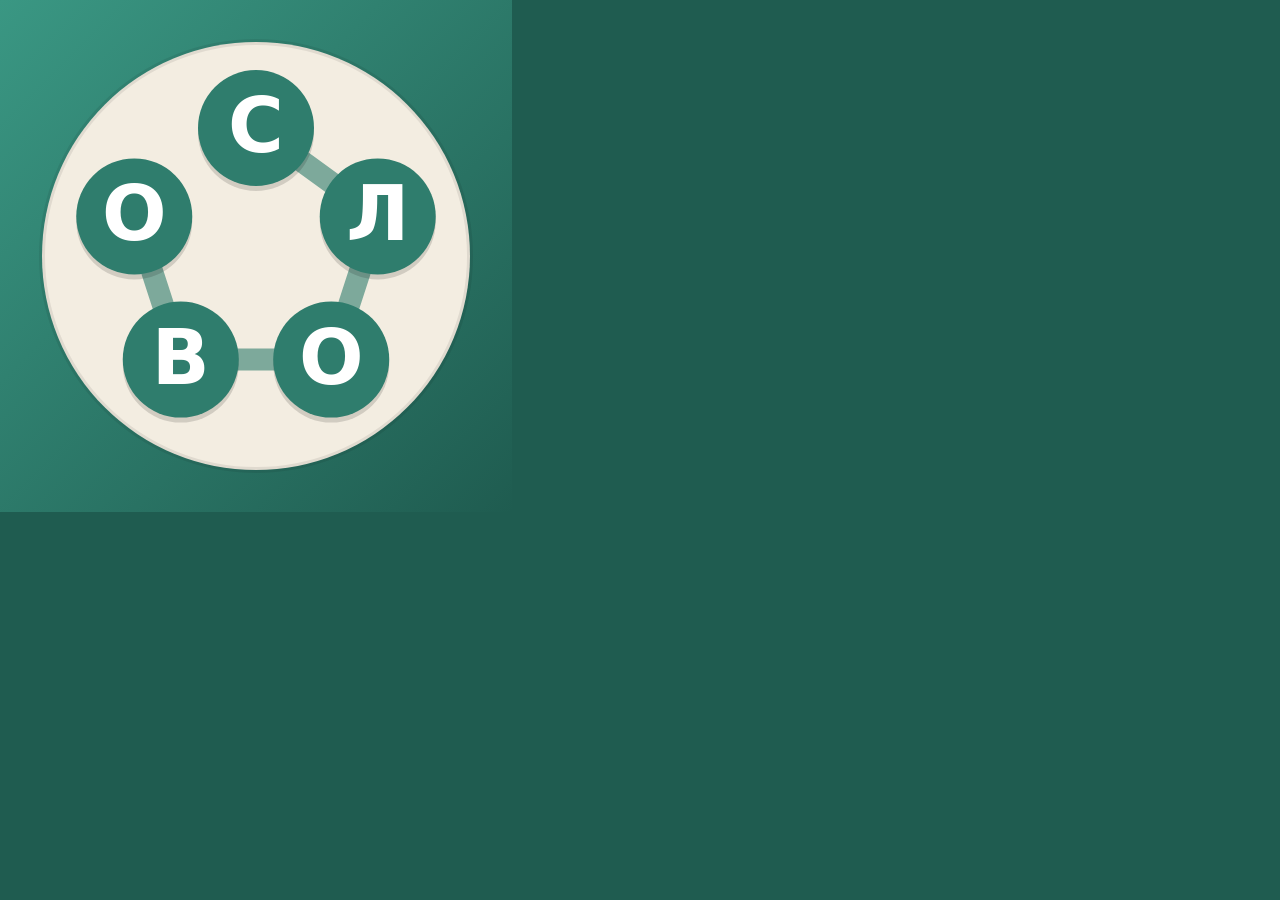
<file: tools/store-art.html>
<!doctype html>
<html lang="ru">
<head>
<meta charset="utf-8">
<title>Материалы карточки</title>
<!-- Рисует иконку и обложку для консоли Яндекс Игр. Открывать с ?kind=icon (512×512) или ?kind=cover (800×470); снимает tools/make-store-art.mjs. -->
<style>
  * { box-sizing: border-box; margin: 0; }
  html, body { background: #1f5c50; overflow: hidden; font-family: "Segoe UI", system-ui, -apple-system, Roboto, sans-serif; }
  #icon { width: 512px; height: 512px; display: none; }
  #cover { width: 800px; height: 470px; display: none; position: relative;
    background: radial-gradient(circle at 78% 50%, #3e9c88 0%, #2f7d6d 45%, #1d564a 100%); color: #fff; }
  .title { position: absolute; left: 48px; top: 96px; font-size: 76px; font-weight: 900; line-height: 1.02; letter-spacing: -1px; text-shadow: 0 4px 0 rgba(0,0,0,.18); }
  .sub { position: absolute; left: 50px; top: 262px; font-size: 27px; font-weight: 600; color: #d6ebe5; line-height: 1.3; }
  .chips { position: absolute; left: 48px; top: 366px; display: flex; gap: 12px; }
  .chip { padding: 8px 20px; border-radius: 999px; background: #f3ede1; color: #2b2a33; font-weight: 800; font-size: 26px; letter-spacing: 1px; box-shadow: 0 3px 0 rgba(0,0,0,.2); }
  .chip.dash { background: transparent; border: 3px dashed #bfe3d9; color: #bfe3d9; padding: 5px 24px; }
  #coverWheel { position: absolute; right: 26px; top: 52px; width: 366px; height: 366px; }
</style>
</head>
<body>
<svg id="wheelDef" width="0" height="0" style="position:absolute">
  <defs>
    <linearGradient id="bg" x1="0" y1="0" x2="1" y2="1">
      <stop offset="0" stop-color="#3a9783"/><stop offset="1" stop-color="#1f5c50"/>
    </linearGradient>
  </defs>
</svg>

<svg id="icon" viewBox="0 0 512 512" xmlns="http://www.w3.org/2000/svg"></svg>
<div id="cover">
  <div class="title">Слова<br>из слова</div>
  <div class="sub">Проведи пальцем по буквам<br>и найди все слова</div>
  <div class="chips"><span class="chip">ВОЛ</span><span class="chip">ЛОВ</span><span class="chip dash">···</span></div>
  <svg id="coverWheel" viewBox="0 0 512 512" xmlns="http://www.w3.org/2000/svg"></svg>
</div>

<script>
  // Круг букв «СЛОВО» с дорожкой по пяти буквам.
  function wheel(svg, withBackground) {
    const letters = ['С', 'Л', 'О', 'В', 'О'];
    const pts = letters.map((_, i) => {
      const a = -Math.PI / 2 + (i * 2 * Math.PI) / 5;
      return [256 + 128 * Math.cos(a), 256 + 128 * Math.sin(a)];
    });
    let s = '';
    if (withBackground) s += '<rect width="512" height="512" fill="url(#bg)"/>';
    s += '<circle cx="256" cy="256" r="214" fill="#f3ede1"/>';
    s += '<circle cx="256" cy="256" r="214" fill="none" stroke="rgba(0,0,0,.08)" stroke-width="6"/>';
    s += `<polyline points="${pts.map((p) => p.join(',')).join(' ')}" fill="none" stroke="#2f7d6d" stroke-opacity=".6" stroke-width="22" stroke-linecap="round" stroke-linejoin="round"/>`;
    pts.forEach(([x, y], i) => {
      s += `<circle cx="${x}" cy="${y + 5}" r="58" fill="rgba(0,0,0,.14)"/>`;
      s += `<circle cx="${x}" cy="${y}" r="58" fill="#2f7d6d"/>`;
      s += `<text x="${x}" y="${y + 24}" text-anchor="middle" font-size="76" font-weight="900" fill="#fff" font-family="Segoe UI, system-ui, sans-serif">${letters[i]}</text>`;
    });
    svg.innerHTML = s;
  }
  const kind = new URLSearchParams(location.search).get('kind') ?? 'icon';
  if (kind === 'cover') {
    wheel(document.getElementById('coverWheel'), false);
    document.getElementById('cover').style.display = 'block';
  } else {
    wheel(document.getElementById('icon'), true);
    document.getElementById('icon').style.display = 'block';
  }
</script>
</body>
</html>
</file>
